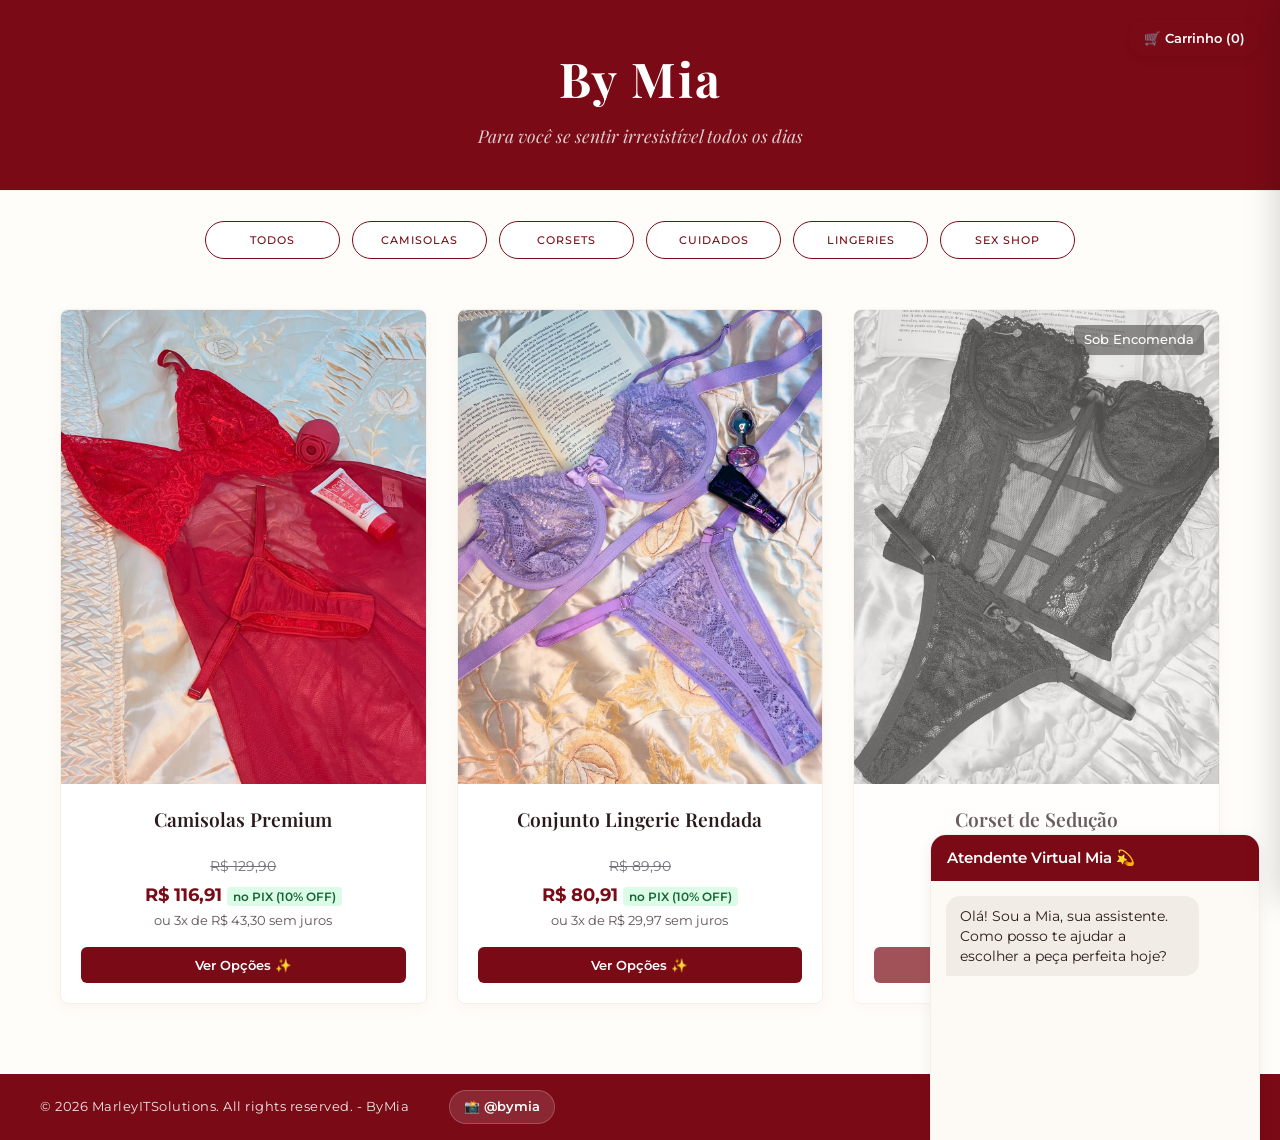
<file: index.html>
<!doctype html>
<html lang="pt-BR">

<head>
  <meta charset="UTF-8" />
  <meta name="viewport" content="width=device-width, initial-scale=1.0" />
  <link rel="icon" type="image/ico" href="img/logo-bymia.ico">
  <title>By Mia | Lingerie & Sex Shop</title>
  <link rel="stylesheet" href="css/style.css" />
</head>

<body>
  <header>
    <div class="header-container">
      <!-- Botão do Carrinho Flutuante no Topo Direito -->
      <button class="btn-carrinho-topo" onclick="abrirCarrinho()">
        🛒 Carrinho (<span id="contador-carrinho">0</span>)
      </button>
      <h1 class="logo-texto">By Mia</h1>
      <p class="slogan">Para você se sentir irresistível todos os dias</p>
    </div>
    <div>

  </header>

  <nav class="categorias">
    <button class="btn-cat" onclick="filtrarProdutos('todos')">
      <span class="btn__visible">Todos</span>
      <span class="btn__invisible">Ver Tudo ✨</span>
    </button>

    <button class="btn-cat" onclick="filtrarProdutos('camisolas')">
      <span class="btn__visible">Camisolas</span>
      <span class="btn__invisible">Noite 🌙</span>
    </button>

    <button class="btn-cat" onclick="filtrarProdutos('corsets')">
      <span class="btn__visible">Corsets</span>
      <span class="btn__invisible">Elegância 👑</span>
    </button>

    <button class="btn-cat" onclick="filtrarProdutos('Cuidados')">
      <span class="btn__visible">Cuidados</span>
      <span class="btn__invisible">Se Ame 🌸</span>
    </button>

    <button class="btn-cat" onclick="filtrarProdutos('lingerie')">
      <span class="btn__visible">Lingeries</span>
      <span class="btn__invisible">Rendas 💜</span>
    </button>

    <button class="btn-cat" onclick="filtrarProdutos('sexshop')">
      <span class="btn__visible">Sex Shop</span>
      <span class="btn__invisible">Prazer 🔥</span>
    </button>
  </nav>

  <main class="container">
    <div id="grade-produtos" class="grade-produtos"></div>
  </main>

  <div class="chat-janela" id="chat-janela">
      <div class="chat-header">
        <span>Atendente Virtual Mia 💫</span>
      </div>
      <div class="chat-mensagens" id="chat-mensagens">
        <p class="msg-bot">
          Olá! Sou a Mia, sua assistente. Como posso te ajudar a escolher a peça
          perfeita hoje?
        </p>
      </div>
      <div class="chat-input-area">
        <input type="text" id="chat-input" placeholder="Digite sua dúvida aqui..." />
        <button id="btn-enviar-chat">Enviar</button>
      </div>
    </div>

    <!-- Aba Lateral do Carrinho -->
    <div id="carrinho-lateral" class="carrinho-lateral">
      <div class="carrinho-header">
        <h2>Seu Carrinho 💫</h2>
        <button class="btn-fechar-carrinho" onclick="fecharCarrinho()">✕</button>
      </div>

      <!-- Lista de itens adicionados -->
      <div id="itens-carrinho" class="carrinho-itens-container">
        <!-- Injetado via JS -->
      </div>

      <!-- Resumo e botão de fechar pedido -->
      <div class="carrinho-footer">
        <div class="carrinho-total">
          <span>Total:</span>
          <span id="valor-total-carrinho">R$ 0,00</span>
        </div>
        <button class="btn-finalizar-whats" onclick="finalizarPedidoWhats()">
          🟢 Enviar Pedido para o WhatsApp
        </button>
      </div>
    </div>
    <!-- Fundo escuro quando o carrinho abre -->
    <div id="carrinho-overlay" class="carrinho-overlay" onclick="fecharCarrinho()"></div>

    <!--- Rodapé --->
    <footer class="rodape-loja">
      <div class="footer-container">
        <p class="copyright-texto">© 2026 MarleyITSolutions. All rights reserved. - ByMia</p>
        <p class="footer-insta-bloco">
          <a href="https://instagram.com/bymiasz" target="_blank" class="btn-instagram-footer">
            📸 @bymia
          </a>
        </p>
      </div>
    </footer>

    <!-- Carregamento dos scripts -->
    <script src="js/produtos.js"></script>
    <script src="js/main.js"></script>
</body>

</html>
</file>
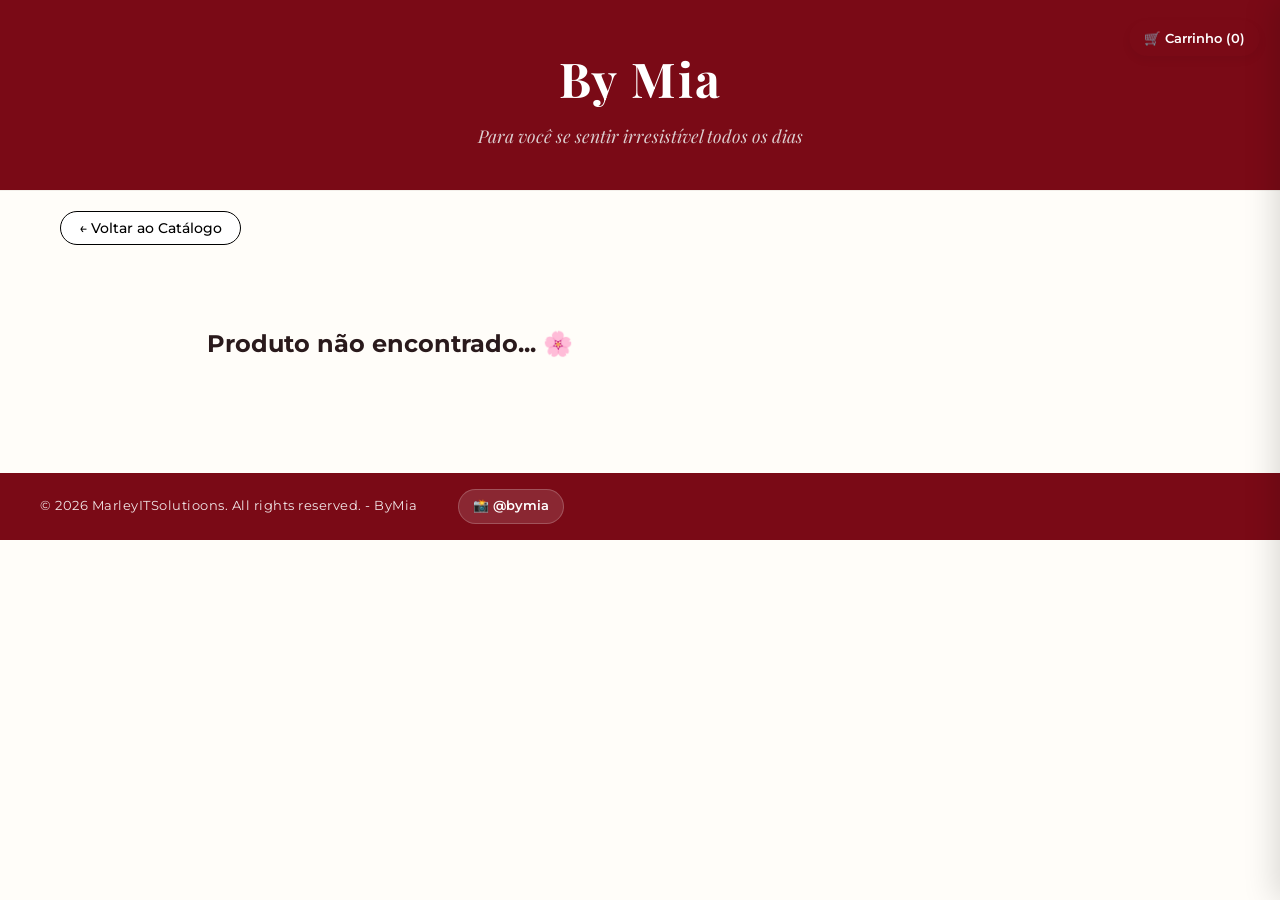
<file: produto.html>
<!DOCTYPE html>
<html lang="pt-BR">
<head>
  <meta charset="UTF-8">
  <meta name="viewport" content="width=device-width, initial-scale=1.0">
    <link rel="icon" type="image/ico" href="img/logo-bymia.ico">
  <title>By Mia | Detalhes do Produto</title>
  <link rel="stylesheet" href="css/style.css">
  <link href="https://fonts.googleapis.com/css2?family=Montserrat:wght@300;400;500;600;700&family=Playfair+Display:ital,wght@0,400;0,600;1,400&display=swap" rel="stylesheet">
</head>
<body>

  <header>
    <div class="header-container">
      <button class="btn-carrinho-topo" onclick="abrirCarrinho()">
        🛒 Carrinho (<span id="contador-carrinho">0</span>)
      </button>
      <h1 class="logo-texto" onclick="window.location.href='index.html'" style="cursor:pointer;">By Mia</h1>
      <p class="slogan">Para você se sentir irresistível todos os dias</p>
    </div>
  </header>

  <main class="main-conteudo">
    <div style="max-width: 1200px; margin: 20px auto; padding: 0 20px;">
       <button onclick="window.location.href='index.html'" class="opcao-pilula">← Voltar ao Catálogo</button>
    </div>

    <section id="detalhe-produto-container" class="detalhe-container">
      <div class="detalhe-imagem-wrapper">
        <img id="detalhe-img" src="" alt="Carregando imagem...">
      </div>
      
      <div class="detalhe-info">
        <h2 id="detalhe-nome" class="detalhe-nome">Nome do Produto</h2>
        
        <div class="bloco-precos-detalhe">
          <p id="detalhe-preco-original" class="preco-original-detalhe">R$ 0,00</p>
          <p class="preco-pix-detalhe">R$ <span id="detalhe-preco-pix">0,00</span> <span class="badge-pix">no PIX (10% OFF)</span></p>
          <p id="detalhe-preco-cartao" class="preco-cartao-detalhe">ou 3x de R$ 0,00 sem juros</p>
        </div>

        <div class="variacao-bloco">
          <h4>Escolha o Tamanho:</h4>
          <div id="seletor-tamanhos" class="opcoes-flex"></div>
        </div>

        <div class="variacao-bloco">
          <h4>Escolha a Cor:</h4>
          <div id="seletor-cores" class="opcoes-flex"></div>
        </div>

        <button id="btn-adicionar-detalhe" class="btn-comprar-detalhe">🛍️ Adicionar ao Carrinho</button>
      </div>
    </section>
  </main>

  <div id="carrinho-lateral" class="carrinho-lateral">
    <div class="carrinho-header">
      <h2>Seu Carrinho 💫</h2>
      <button class="btn-fechar-carrinho" onclick="fecharCarrinho()">✕</button>
    </div>
    <div id="itens-carrinho" class="carrinho-itens-container"></div>
    <div class="carrinho-footer">
      <div class="carrinho-total">
        <span>Total:</span>
        <span id="valor-total-carrinho">R$ 0,00</span>
      </div>
      <button class="btn-finalizar-whats" onclick="finalizarPedidoWhats()">🟢 Enviar Pedido para o WhatsApp</button>
    </div>
  </div>
  <div id="carrinho-overlay" class="carrinho-overlay" onclick="fecharCarrinho()"></div>

  <footer class="rodape-loja">
    <div class="footer-container">
      <p class="copyright-texto">© 2026 MarleyITSolutioons. All rights reserved. - ByMia</p>
      <p class="footer-insta-bloco">
        <a href="https://instagram.com/seu_perfil" target="_blank" class="btn-instagram-footer">📸 @bymia</a>
      </p>
    </div>
  </footer>

  <script src="js/produtos.js"></script>
  <script src="js/main.js"></script>
</body>
</html>
</file>
<file: css/style.css>
/* css/style.css */

/* Importando fontes elegantes: Playfair para títulos e Montserrat para textos */
@import url('https://fonts.googleapis.com/css2?family=Montserrat:wght@300;400;500;600&family=Playfair+Display:wght@400;600;700&display=swap');

:root {
  --vinho-logo: #7A0A16;      /* Bordô principal da logo */
  --vinho-escuro: #54050E;    /* Para efeitos de passar o mouse (hover) */
  --creme-fundo: #FFFDF9;     /* Fundo off-white sofisticado */
  --branco-puro: #FFFFFF;
  --texto-escuro: #2A1A1C;    /* Texto quase preto com fundo quente */
  --cinza-indisponivel: #9ca3af;
  --borda-suave: #F3EFEA;
}

/* Configurações Gerais */
* {
  margin: 0;
  padding: 0;
  box-sizing: border-box;
}

body {
  font-family: 'Montserrat', sans-serif;
  background-color: var(--creme-fundo);
  color: var(--texto-escuro);
  line-height: 1.6;
}

/* Cabeçalho / Logo */
header {
  background-color: #7A0A16;
  border-bottom: 1px solid var(--borda-suave);
  padding: 40px 20px;
  text-align: center;
}

.logo-texto {
  font-family: 'Playfair Display', serif;
  color: #FFFFFF;
  font-size: 3rem;
  font-weight: 700;
  letter-spacing: 2px;
  margin-bottom: 5px;
}

.slogan {
  font-family: 'Playfair Display', serif;
  font-style: italic;
  color: #F5fefd;
  font-size: 1.1rem;
  opacity: 0.8;
}

/* === BOTÕES DE CATEGORIA (Estilo Uiverse.io adaptado para By Mia) === */

.categorias {
  display: flex;
  justify-content: center;
  gap: 12px;
  margin: 30px 0;
  flex-wrap: wrap;
}

.btn-cat {
  font-family: 'Montserrat', sans-serif;
  font-size: 11px;
  font-weight: 500;
  text-transform: uppercase;
  letter-spacing: 1px;
  border-radius: 30px;
  border: 1px solid var(--vinho-logo);
  background-color: var(--branco-puro);
  color: var(--vinho-logo);
  position: relative;
  overflow: hidden;
  cursor: pointer;
  transition: all ease-in-out 0.4s;
  padding: 0; 
  
  /* CORREÇÃO 1: Garante um tamanho mínimo excelente para os textos curtos respirarem */
  min-width: 135px; 
  height: 38px; /* Alinha a altura de todos de forma idêntica */
}

/* Aplica a transição suave em todos os elementos internos */
.btn-cat > * {
  display: inline-block;
  transition: all ease-in-out 0.4s;
}

/* Texto que já começa aparecendo */
.btn-cat .btn__visible {
  padding: 10px 0; /* Tiramos o padding lateral fixo para o min-width comandar */
  width: 100%;
  text-align: center;
}

/* Texto secreto que fica escondido acima do botão */
.btn-cat .btn__invisible {
  width: 100%;
  position: absolute;
  padding: 10px 0;
  left: 0;
  top: -100%; 
  font-weight: 600;
  text-align: center;
  
  /* CORREÇÃO 2: Impede o texto de ser espremido ou quebrar linha */
  white-space: nowrap; 
}

/* === EFEITO AO PASSAR O MOUSE (HOVER) === */

.btn-cat:hover {
  background-color: var(--vinho-logo);
  color: var(--branco-puro);
  border-color: var(--vinho-logo);
  box-shadow: 0 4px 15px rgba(122, 10, 22, 0.15);
}

/* O texto principal "empurra" para baixo */
.btn-cat:hover .btn__visible {
  transform: translateY(100%);
}

/* O texto secreto desce ocupando o centro exato */
.btn-cat:hover .btn__invisible {
  top: 0;
}

.btn-cat:focus {
  outline: none;
}

.categorias button:hover {
  background-color: var(--vinho-logo);
  color: var(--branco-puro);
}

/* Container Principal e Grade de Produtos */
.container {
  max-width: 1200px;
  margin: 0 auto;
  padding: 20px;
}

.grade-produtos {
  display: grid;
  grid-template-columns: repeat(auto-fill, minmax(280px, 1fr));
  gap: 30px;
}

/* Card do Produto */
.produto-card {
  background-color: var(--branco-puro);
  border-radius: 8px;
  overflow: hidden;
  box-shadow: 0 4px 15px rgba(122, 10, 22, 0.04);
  border: 1px solid var(--borda-suave);
  display: flex;
  flex-direction: column;
  transition: transform 0.3s ease;
}

.produto-card:hover {
  transform: translateY(-5px);
}

.produto-imagem-wrapper {
  position: relative;
  width: 100%;
  padding-top: 130%; /* Mantém a proporção vertical elegante para fotos de vestuário */
  overflow: hidden;
  background-color: #f7f7f7;
}

.produto-imagem-wrapper img {
  position: absolute;
  top: 0;
  left: 0;
  width: 100%;
  height: 100%;
  object-fit: cover; /* Faz a foto preencher o espaço sem distorcer */
  transition: all 0.3s ease;
}

.produto-info {
  padding: 20px;
  display: flex;
  flex-direction: column;
  flex-grow: 1;
  text-align: center;
}

.produto-nome {
  font-family: 'Playfair Display', serif;
  font-size: 1.2rem;
  margin-bottom: 10px;
  font-weight: 600;
}

.produto-preco {
  font-weight: 600;
  color: var(--vinho-logo);
  font-size: 1.2rem;
  margin-top: auto;
  margin-bottom: 15px;
}

/* Botões de Ação */
.btn-acao {
  display: inline-block;
  text-decoration: none;
  padding: 12px 20px;
  border-radius: 4px;
  font-weight: 600;
  font-size: 0.9rem;
  transition: all 0.3s ease;
  width: 100%;
}

.btn-comprar {
  background-color: var(--vinho-logo);
  color: var(--branco-puro);
  border: none;
}

.btn-comprar:hover {
  background-color: var(--vinho-escuro);
}

/* === Customização para Itens ESGOTADOS (Acinzentados) === */
.produto-card.esgotado {
  opacity: 0.7;
}

.produto-card.esgotado .produto-imagem-wrapper img {
  filter: grayscale(100%); /* Deixa a imagem em preto e branco */
}

.produto-card.esgotado .produto-preco {
  color: #71717a;
}

.btn-encomenda {
  background-color: transparent;
  border: 1px solid #71717a;
  color: #71717a;
}

.btn-encomenda:hover {
  background-color: #71717a;
  color: var(--branco-puro);
}

/* Badge de Esgotado por cima da imagem */
.badge-esgotado {
  position: absolute;
  top: 15px;
  right: 15px;
  background-color: rgba(0, 0, 0, 0.6);
  color: #fff;
  padding: 5px 10px;
  font-size: 0.8rem;
  font-weight: 500;
  border-radius: 4px;
  z-index: 10;
}

/* === DESIGN DO CHATBOT (Otimizado e Responsivo) === */

.chat-janela {
  position: fixed;
  bottom: 20px;
  right: 20px;
  width: 330px; /* Largura perfeita para leitura */
  height: 440px; /* Altura ideal para o histórico */
  background-color: var(--branco-puro);
  border: 1px solid var(--borda-suave);
  border-radius: 16px; /* Bordas mais modernas e arredondadas */
  box-shadow: 0 10px 40px rgba(0,0,0,0.12);
  display: flex;
  flex-direction: column;
  overflow: hidden;
  z-index: 1000;
  /* Animação suave para todas as transições (abrir, fechar e encolher) */
  transition: transform 0.4s cubic-bezier(0.175, 0.885, 0.32, 1.275), 
              width 0.3s ease, 
              height 0.3s ease;
}

/* 🌟 CORREÇÃO DO VAZAMENTO: Faz o chat descer baseado em 100% do seu tamanho, 
   deixando visível estritamente a altura do header (46px) */
.chat-janela.minimizado {
  transform: translateY(calc(100% - 46px));
  box-shadow: 0 4px 15px rgba(0,0,0,0.06);
}

.chat-header {
  background-color: var(--vinho-logo);
  color: var(--branco-puro);
  padding: 0 16px;
  font-weight: 600;
  font-size: 0.95rem;
  cursor: pointer;
  user-select: none;
  display: flex;
  justify-content: space-between;
  align-items: center;
  height: 46px; /* Altura fixa cirúrgica para o cálculo de fechar funcionar sempre */
  box-sizing: border-box;
}

/* Evita que o texto quebre linha se o botão encolher */
.chat-header span {
  white-space: nowrap;
  overflow: hidden;
  text-overflow: ellipsis;
}

.chat-mensagens {
  flex-grow: 1;
  padding: 15px;
  overflow-y: auto;
  display: flex;
  flex-direction: column;
  gap: 12px;
  font-size: 0.9rem;
  background-color: #fdfaf6; /* Um creme de fundo muito mais suave e limpo */
}

.msg-bot {
  background-color: #F1ECE6;
  padding: 10px 14px;
  border-radius: 14px 14px 14px 0;
  align-self: flex-start;
  max-width: 85%;
  line-height: 1.4;
}

.chat-input-area {
  display: flex;
  padding: 12px;
  border-top: 1px solid var(--borda-suave);
  background-color: var(--branco-puro);
  gap: 8px;
}

.chat-input-area input {
  flex-grow: 1;
  border: 1px solid var(--borda-suave);
  padding: 10px 14px;
  border-radius: 8px;
  outline: none;
  font-family: 'Montserrat', sans-serif;
  font-size: 0.9rem;
}

.chat-input-area button {
  background-color: var(--vinho-logo);
  color: var(--branco-puro);
  border: none;
  padding: 0 16px;
  border-radius: 8px;
  cursor: pointer;
  font-weight: 600;
  font-size: 0.9rem;
}

/* ==========================================
   📱 ADAPTAÇÃO EXCLUSIVA PARA CELULARES
   ========================================== */
@media (max-width: 480px) {
  /* Quando aberto no celular: ganha margens menores para se ajustar melhor */
  .chat-janela {
    width: calc(100% - 24px);
    height: 400px;
    bottom: 12px;
    right: 12px;
  }

  /* 🔥 A SACADA: Quando minimizado no celular, ele encolhe a largura! 
     Fica apenas um mini-botão elegante no cantinho direito, liberando os produtos da loja */
  .chat-janela.minimizado {
    width: 170px; 
    transform: translateY(calc(100% - 46px));
  }
}

/* === ESTILOS DO CARRINHO LATERAL === */

.btn-carrinho-topo {
  position: absolute;
  top: 20px;
  right: 20px;
  background-color: var(--vinho-logo);
  color: var(--branco-puro);
  border: none;
  padding: 10px 15px;
  border-radius: 20px;
  font-weight: 600;
  cursor: pointer;
  font-family: 'Montserrat', sans-serif;
  box-shadow: 0 4px 10px rgba(0,0,0,0.05);
}

.carrinho-lateral {
  position: fixed;
  top: 0;
  right: -350px; /* Começa escondido para fora da tela */
  width: 350px;
  height: 100%;
  background-color: var(--branco-puro);
  box-shadow: -5px 0 30px rgba(0,0,0,0.15);
  z-index: 2000;
  display: flex;
  flex-direction: column;
  transition: right 0.3s ease-in-out;
}

/* Quando o carrinho tiver a classe .aberto, ele desliza para dentro */
.carrinho-lateral.aberto {
  right: 0;
}

.carrinho-header {
  padding: 20px;
  border-bottom: 1px solid var(--borda-suave);
  display: flex;
  justify-content: space-between;
  align-items: center;
  background-color: var(--creme-fundo);
}

.carrinho-header h2 {
  font-size: 1.4rem;
  color: var(--vinho-logo);
}

.btn-fechar-carrinho {
  background: none;
  border: none;
  font-size: 1.5rem;
  cursor: pointer;
  color: var(--texto-escuro);
}

.carrinho-itens-container {
  flex-grow: 1;
  padding: 20px;
  overflow-y: auto;
  display: flex;
  flex-direction: column;
  gap: 15px;
}

/* Item individual dentro do carrinho */
.item-carrinho {
  display: flex;
  justify-content: space-between;
  align-items: center;
  padding-bottom: 15px;
  border-bottom: 1px solid var(--borda-suave);
}

.item-carrinho-info h4 {
  font-family: 'Playfair Display', serif;
  font-size: 0.95rem;
  margin-bottom: 4px;
}

.item-carrinho-info p {
  font-size: 0.85rem;
  color: var(--vinho-logo);
  font-weight: 600;
}

.btn-remover-item {
  background: none;
  border: none;
  color: #ef4444;
  cursor: pointer;
  font-size: 0.85rem;
}

/* Footer do carrinho */
.carrinho-footer {
  padding: 20px;
  border-top: 1px solid var(--borda-suave);
  background-color: var(--creme-fundo);
}

.carrinho-total {
  display: flex;
  justify-content: space-between;
  font-weight: 600;
  font-size: 1.2rem;
  margin-bottom: 15px;
}

.carrinho-total id {
  color: var(--vinho-logo);
}

.btn-finalizar-whats {
  width: 100%;
  background-color: #25D366; /* Verde do WhatsApp */
  color: #fff;
  border: none;
  padding: 14px;
  border-radius: 6px;
  font-weight: 600;
  cursor: pointer;
  font-family: 'Montserrat', sans-serif;
  transition: background 0.2s;
}

.btn-finalizar-whats:hover {
  background-color: #128C7E;
}

/* Background escuro de fundo */
.carrinho-overlay {
  position: fixed;
  top: 0;
  left: 0;
  width: 100%;
  height: 100%;
  background-color: rgba(0,0,0,0.4);
  z-index: 1999;
  display: none;
}

.carrinho-overlay.aberto {
  display: block;
}

/* === CONTROLES DE QUANTIDADE DENTRO DO CARRINHO === */

.item-quantidade-controles {
  display: flex;
  align-items: center;
  gap: 12px;
  margin-top: 8px;
}

.item-quantidade-controles button {
  background-color: var(--creme-fundo);
  border: 1px solid var(--borda-suave);
  color: var(--texto-escuro);
  width: 26px;
  height: 26px;
  border-radius: 4px;
  font-weight: 600;
  font-size: 1rem;
  cursor: pointer;
  display: flex;
  align-items: center;
  justify-content: center;
  transition: all 0.2s ease;
}

.item-quantidade-controles button:hover {
  background-color: var(--vinho-logo);
  color: var(--branco-puro);
  border-color: var(--vinho-logo);
}

.item-quantidade-controles span {
  font-weight: 600;
  font-size: 0.95rem;
  min-width: 16px;
  text-align: center;
}

/* === ESTILOS DO RODAPÉ (Corrigido sem colisão com o Chat) === */

.rodape-loja {
  background-color: var(--vinho-logo);
  color: var(--branco-puro);
  padding: 16px 20px;
  margin-top: 50px;
  font-family: 'Montserrat', sans-serif;
}

.footer-container {
  max-width: 1200px;
  margin: 0 auto;
  display: flex;
  flex-direction: column;
  align-items: flex-start; /* 🌟 Alinha à esquerda no mobile para fugir do chat */
  justify-content: center;
  gap: 12px;
}

.copyright-texto {
  font-size: 0.8rem;
  letter-spacing: 0.5px;
  opacity: 0.9;
  text-align: left;
}

.btn-instagram-footer {
  color: var(--branco-puro);
  text-decoration: none;
  font-size: 0.8rem;
  font-weight: 600;
  background-color: rgba(255, 255, 255, 0.12);
  padding: 6px 14px;
  border-radius: 20px;
  display: inline-flex;
  align-items: center;
  gap: 6px;
  transition: all 0.3s ease;
  border: 1px solid rgba(255, 255, 255, 0.2);
}

.btn-instagram-footer:hover {
  background-color: var(--branco-puro);
  color: var(--vinho-logo);
  box-shadow: 0 4px 10px rgba(0, 0, 0, 0.1);
}

/* Ajuste para telas de computador (Lado a lado, limpando o lado direito) */
@media (min-width: 768px) {
  .footer-container {
    flex-direction: row;
    justify-content: flex-start; /* 🌟 Mantém tudo na esquerda, deixando a direita livre para o chat */
    gap: 40px; /* Espaçamento elegante entre o texto e o botão do Insta */
    align-items: center;
  }
}

/* === OTIMIZAÇÃO DE PREÇOS (HOME) === */
.bloco-precificacao {
  margin: 10px 0 15px 0;
  text-align: center;
}
.produto-preco-original {
  font-size: 0.9rem;
  color: #71717a;
  text-decoration: line-through;
  margin-bottom: 2px;
}
.produto-preco-pix {
  font-size: 1.15rem;
  color: var(--vinho-logo);
  font-weight: 700;
}
.badge-pix {
  font-size: 0.75rem;
  background-color: #dcfce7;
  color: #166534;
  padding: 2px 6px;
  border-radius: 4px;
  font-weight: 600;
}
.produto-preco-cartao {
  font-size: 0.8rem;
  color: var(--texto-escuro);
  opacity: 0.75;
  margin-top: 2px;
}
.btn-ver-produto {
  width: 100%;
  background-color: var(--vinho-logo);
  color: var(--branco-puro);
  border: none;
  padding: 10px;
  border-radius: 6px;
  font-weight: 600;
  cursor: pointer;
  font-family: 'Montserrat', sans-serif;
}

/* === ESTRUTURA DA PÁGINA DE DETALHES === */
.detalhe-container {
  max-width: 1000px;
  margin: 30px auto 60px auto;
  padding: 0 20px;
  display: grid;
  grid-template-columns: 1fr;
  gap: 40px;
}
@media (min-width: 768px) {
  .detalhe-container {
    grid-template-columns: 1fr 1fr;
  }
}
.detalhe-imagem-wrapper img {
  width: 100%;
  max-height: 550px;
  object-fit: cover;
  border-radius: 12px;
  box-shadow: 0 6px 25px rgba(0,0,0,0.06);
}
.detalhe-info {
  display: flex;
  flex-direction: column;
  gap: 22px;
}
.detalhe-nome {
  font-family: 'Playfair Display', serif;
  font-size: 2.2rem;
  color: var(--texto-escuro);
}
.bloco-precos-detalhe {
  background-color: var(--creme-fundo);
  padding: 20px;
  border-radius: 12px;
  border: 1px solid var(--borda-suave);
}
.preco-original-detalhe {
  font-size: 1.1rem;
  color: #71717a;
  text-decoration: line-through;
}
.preco-pix-detalhe {
  font-size: 2rem;
  color: var(--vinho-logo);
  font-weight: 700;
  margin: 4px 0;
}
.preco-cartao-detalhe {
  font-size: 0.95rem;
  color: var(--texto-escuro);
  opacity: 0.8;
}

/* Seletores de Pílulas de Variação */
.variacao-bloco {
  display: flex;
  flex-direction: column;
  gap: 8px;
}
.variacao-bloco h4 {
  font-size: 0.85rem;
  text-transform: uppercase;
  letter-spacing: 0.5px;
  color: #71717a;
}
.opcoes-flex {
  display: flex;
  gap: 10px;
  flex-wrap: wrap;
}
.opcao-pilula {
  background: var(--branco-puro);
  border: 1px solid #000000;
  padding: 8px 18px;
  border-radius: 20px;
  font-family: 'Montserrat', sans-serif;
  font-size: 0.85rem;
  font-weight: 500;
  cursor: pointer;
  transition: all 0.2s ease;
}
.opcao-pilula:hover {
  border-color: var(--vinho-logo);
  color: var(--vinho-logo);
}
.opcao-pilula.ativa {
  background-color: var(--vinho-logo);
  color: var(--branco-puro);
  border-color: var(--vinho-logo);
  font-weight: 600;
}

/* Botões de Ação na página de Detalhes */
.btn-comprar-detalhe, .btn-encomenda-detalhe {
  width: 100%;
  padding: 15px;
  border: none;
  border-radius: 8px;
  font-weight: 600;
  font-size: 1.1rem;
  cursor: pointer;
  font-family: 'Montserrat', sans-serif;
  transition: background 0.2s;
}
.btn-comprar-detalhe {
  background-color: var(--vinho-logo);
  color: var(--branco-puro);
}
.btn-comprar-detalhe:hover {
  background-color: #5a0710;
}
.btn-encomenda-detalhe {
  background-color: #71717a;
  color: var(--branco-puro);
}

/* === ESTILO PARA VARIANTES ESGOTADAS === */

.opcao-pilula.indisponivel {
  background-color: #f4f4f5 !important; /* Fundo cinza bem suave */
  color: #a1a1aa !important;            /* Texto apagado */
  border-color: #e4e4e7 !important;     /* Borda discreta */
  text-decoration: line-through;        /* Risca o texto (Ex: P) */
  cursor: not-allowed;                  /* Cursor de bloqueado 🚫 */
  opacity: 0.65;
}

/* Garante que mesmo passando o mouse, o botão esgotado não mude de cor */
.opcao-pilula.indisponivel:hover {
  background-color: #f4f4f5 !important;
  color: #a1a1aa !important;
  border-color: #e4e4e7 !important;
}
</file>
